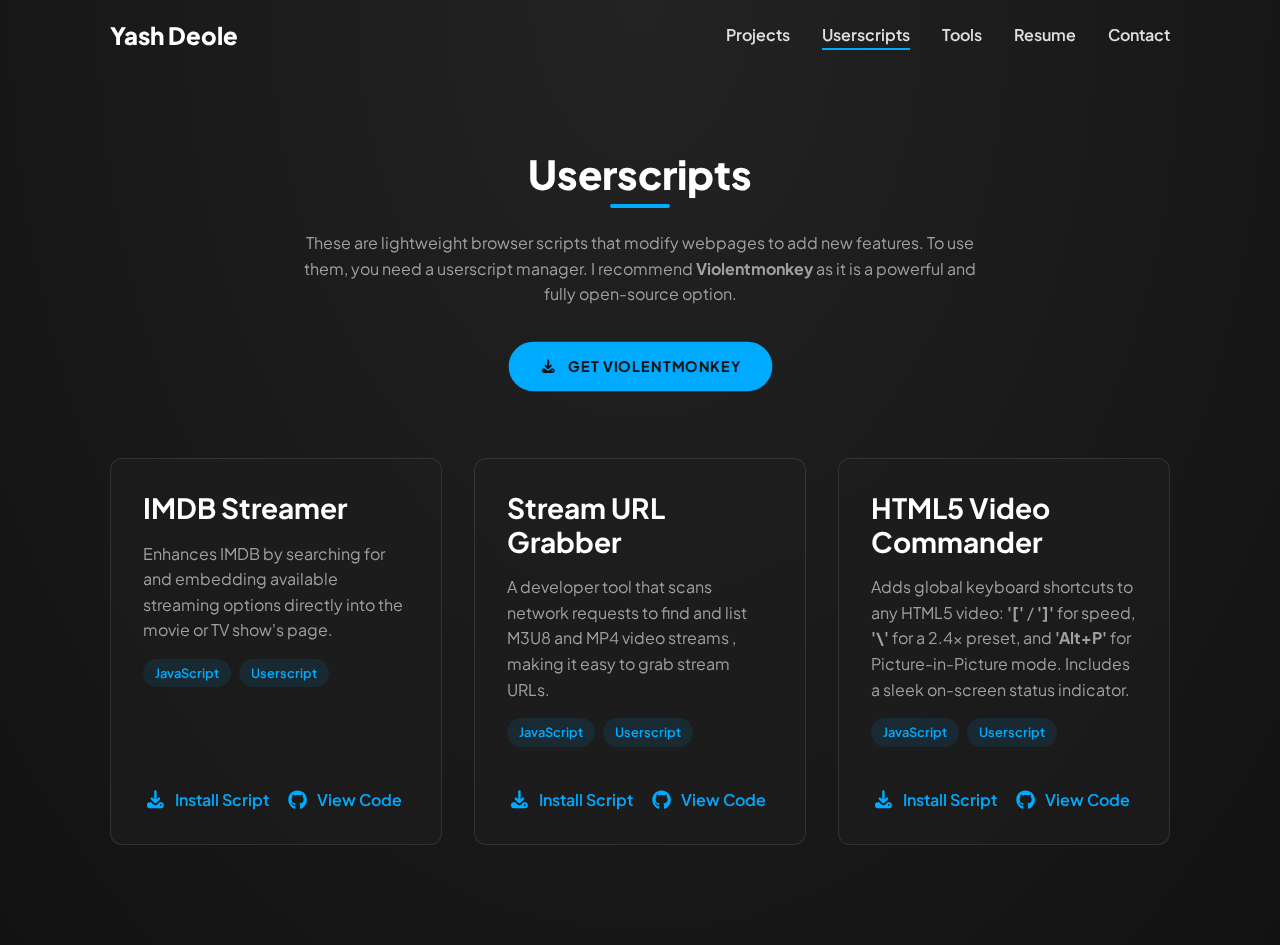
<file: userscripts.html>
<!-- userscripts.html -->
<!DOCTYPE html>
<html lang="en">
<head>
    <meta charset="UTF-8">
    <meta name="viewport" content="width=device-width, initial-scale=1.0">
    <title>Yash's Userscripts</title>
    <link rel="stylesheet" href="css/all.min.css">
    <link rel="stylesheet" href="css/style.css">
</head>
<body>
    <header class="header" id="header">
        <div class="container navbar">
            <a href="index.html" class="nav-logo">Yash Deole</a>
            <nav>
                <ul class="nav-links" id="nav-links">
                    <li><a href="index.html#projects" class="nav-link">Projects</a></li>
                    <li><a href="userscripts.html" class="nav-link active">Userscripts</a></li>
                    <li><a href="index.html#tools" class="nav-link">Tools</a></li>
                    <li><a href="index.html#resume" class="nav-link">Resume</a></li>
                    <li><a href="index.html#contact" class="nav-link">Contact</a></li>
                </ul>
            </nav>
            <button class="nav-toggle" id="nav-toggle" aria-label="Menu"><i class="fas fa-bars"></i></button>
        </div>
    </header>

    <main>
        <!-- This is a placeholder section to create space at the top -->
        <section style="padding-top: 150px; padding-bottom: 0;"></section>

        <section id="userscripts" style="padding-top: 0;">
            <div class="container">
                <h2 class="section-title animate-on-scroll">Userscripts</h2>
                
                <!-- === MODIFIED SECTION STARTS HERE === -->
                <div style="text-align: center; max-width: 700px; margin: -2rem auto 4rem auto;">
                    <p class="animate-on-scroll">These are lightweight browser scripts that modify webpages to add new features. To use them, you need a userscript manager. I recommend <strong>Violentmonkey</strong> as it is a powerful and fully open-source option.</p>
                    <a href="https://violentmonkey.github.io/" class="btn animate-on-scroll" target="_blank" rel="noopener noreferrer" style="transform: scale(0.9); margin-top: 1rem;">
                        <i class="fas fa-download" style="margin-right: 8px;"></i> Get Violentmonkey
                    </a>
                </div>
                <!-- === MODIFIED SECTION ENDS HERE === -->

                <div class="grid">
                    <div class="card animate-on-scroll">
                        <div class="card-content">
                            <div class="card-body">
                                <h3 class="card-title">IMDB Streamer</h3>
                                <p>Enhances IMDB by searching for and embedding available streaming options directly into the movie or TV show's page.</p>
                                <div class="card-tech"><span class="tech-badge">JavaScript</span><span class="tech-badge">Userscript</span></div>
                            </div>
                            <div class="card-links">
                                <a href="https://raw.githubusercontent.com/Yash5320/Userscripts/main/IMDB%20Streamer/imdb-streamer.user.js" class="card-link" target="_blank"><i class="fas fa-download"></i> Install Script</a>
                                <a href="https://github.com/Yash5320/Userscripts/blob/main/IMDB%20Streamer/imdb-streamer.user.js" class="card-link" target="_blank"><i class="fab fa-github"></i> View Code</a>
                            </div>
                        </div>
                    </div>

                    <div class="card animate-on-scroll">
                        <div class="card-content">
                            <div class="card-body">
                                <h3 class="card-title">Stream URL Grabber</h3>
                                <p>A developer tool that scans network requests to find and list M3U8 and MP4 video streams , making it easy to grab stream URLs.</p>
                                <div class="card-tech"><span class="tech-badge">JavaScript</span><span class="tech-badge">Userscript</span></div>
                            </div>
                            <div class="card-links">
                                <a href="https://raw.githubusercontent.com/Yash5320/Userscripts/main/M3U8_Finder/m3u8-finder.user.js" class="card-link" target="_blank"><i class="fas fa-download"></i> Install Script</a>
                                <a href="https://github.com/Yash5320/Userscripts/blob/main/M3U8_Finder/m3u8-finder.user.js" class="card-link" target="_blank"><i class="fab fa-github"></i> View Code</a>
                            </div>
                        </div>
                    </div>

		    <!-- === ADD THIS NEW CARD AFTER THE 'STREAM URL GRABBER' CARD === -->
<div class="card animate-on-scroll">
    <div class="card-content">
        <div class="card-body">
            <h3 class="card-title">HTML5 Video Commander</h3>
            <p>Adds global keyboard shortcuts to any HTML5 video: 
               <strong>'['</strong> / <strong>']'</strong> for speed, 
               <strong>'\'</strong> for a 2.4x preset, and 
               <strong>'Alt+P'</strong> for Picture-in-Picture mode. 
               Includes a sleek on-screen status indicator.</p>
            <div class="card-tech">
                <span class="tech-badge">JavaScript</span>
                <span class="tech-badge">Userscript</span>
            </div>
        </div>
        <div class="card-links">
            <!-- Ensure these links match your actual GitHub folder structure -->
            <a href="https://raw.githubusercontent.com/Yash5320/Userscripts/main/HTML5 Video Commander/html5-video-commander.user.js" class="card-link" target="_blank"><i class="fas fa-download"></i> Install Script</a>
            <a href="https://github.com/Yash5320/Userscripts/blob/main/HTML5 Video Commander/html5-video-commander.user.js" class="card-link" target="_blank"><i class="fab fa-github"></i> View Code</a>
        </div>
    </div>
</div>
                </div>
            </div>
        </section>
    </main>

    <a href="#" class="back-to-top" id="back-to-top" title="Back to Top"><i class="fas fa-arrow-up"></i></a>

    <!-- This page only needs the main, shared script -->
    <script src="js/main.js" defer></script>
</body>
</html>
</file>
<file: css/style.css>
/* css/style.css */

/* --- FONTS --- */
@font-face {
  font-display: swap;
  font-family: 'Plus Jakarta Sans';
  font-style: normal;
  font-weight: 400;
  src: url('../webfonts/plus-jakarta-sans-v12-latin-regular.woff2') format('woff2');
}
@font-face {
  font-display: swap;
  font-family: 'Plus Jakarta Sans';
  font-style: normal;
  font-weight: 500;
  src: url('../webfonts/plus-jakarta-sans-v12-latin-500.woff2') format('woff2');
}
@font-face {
  font-display: swap;
  font-family: 'Plus Jakarta Sans';
  font-style: normal;
  font-weight: 600;
  src: url('../webfonts/plus-jakarta-sans-v12-latin-600.woff2') format('woff2');
}
@font-face {
  font-display: swap;
  font-family: 'Plus Jakarta Sans';
  font-style: normal;
  font-weight: 700;
  src: url('../webfonts/plus-jakarta-sans-v12-latin-700.woff2') format('woff2');
}
@font-face {
  font-display: swap;
  font-family: 'Plus Jakarta Sans';
  font-style: normal;
  font-weight: 800;
  src: url('../webfonts/plus-jakarta-sans-v12-latin-800.woff2') format('woff2');
}

/* --- VARIABLES & RESET --- */
:root {
    --bg-color: #121212;
    --surface-color: #1e1e1e;
    --primary-color: #00aaff;
    --text-primary: #e0e0e0;
    --text-secondary: #a0a0a0;
    --card-bg: rgba(30, 30, 30, 0.6);
    --border-color: rgba(255, 255, 255, 0.1);
    --font-family: 'Plus Jakarta Sans', sans-serif;
}

*, *::before, *::after {
    box-sizing: border-box;
    margin: 0;
    padding: 0;
}

html {
    scroll-behavior: smooth;
}

body {
    background-color: var(--bg-color);
    background-image: radial-gradient(ellipse at top, #232323, var(--bg-color));
    color: var(--text-primary);
    font-family: var(--font-family);
    line-height: 1.6;
    -webkit-font-smoothing: antialiased;
    -moz-osx-font-smoothing: grayscale;
}

body.no-scroll {
    overflow: hidden;
}

body::-webkit-scrollbar {
    width: 8px;
}
body::-webkit-scrollbar-track {
    background: var(--bg-color);
}
body::-webkit-scrollbar-thumb {
    background-color: var(--primary-color);
    border-radius: 10px;
    border: 2px solid var(--bg-color);
}

/* --- TYPOGRAPHY --- */
h1, h2, h3, h4, h5, h6 {
    font-weight: 700;
    line-height: 1.2;
    margin-bottom: 1rem;
    color: #fff;
}
h1 { font-size: 3.5rem; }
h2 { font-size: 2.5rem; }
h3 { font-size: 1.75rem; }
p { margin-bottom: 1rem; color: var(--text-secondary); }
a { color: var(--primary-color); text-decoration: none; transition: color 0.3s ease; }
a:hover { color: #fff; }

/* --- LAYOUT --- */
.container {
    max-width: 1100px;
    margin: 0 auto;
    padding: 0 20px;
}
section {
    padding: 100px 0;
    overflow: hidden;
    perspective: 1000px;
}
.section-title {
    text-align: center;
    margin-bottom: 4rem;
    font-weight: 800;
    position: relative;
}
.section-title::after {
    content: '';
    position: absolute;
    bottom: -10px;
    left: 50%;
    transform: translateX(-50%);
    width: 60px;
    height: 4px;
    background-color: var(--primary-color);
    border-radius: 2px;
}

/* --- HEADER --- */
.header {
    position: fixed;
    top: 0;
    left: 0;
    width: 100%;
    padding: 1rem 0;
    z-index: 1000;
    transition: background-color 0.3s ease, box-shadow 0.3s ease, backdrop-filter 0.3s ease;
}
.header.scrolled {
    background-color: rgba(18, 18, 18, 0.8);
    backdrop-filter: blur(10px);
    box-shadow: 0 2px 10px rgba(0, 0, 0, 0.3);
}
.navbar {
    display: flex;
    justify-content: space-between;
    align-items: center;
}
.nav-logo {
    font-size: 1.5rem;
    font-weight: 800;
    color: #fff;
}
.nav-links {
    list-style: none;
    display: flex;
    gap: 2rem;
}
.nav-link {
    font-weight: 600;
    position: relative;
    color: var(--text-primary);
}
.nav-link::after {
    content: '';
    position: absolute;
    width: 0;
    height: 2px;
    bottom: -5px;
    left: 0;
    background-color: var(--primary-color);
    transition: width 0.3s ease;
}
.nav-link:hover::after, .nav-link.active::after {
    width: 100%;
}
.nav-toggle {
    display: none;
    background: none;
    border: none;
    color: #fff;
    font-size: 1.5rem;
    cursor: pointer;
    z-index: 1001;
}

/* --- HERO SECTION --- */
.hero {
    position: relative;
    min-height: 100vh;
    display: flex;
    align-items: center;
    text-align: center;
    background-color: #000;
    overflow: hidden;
}
#matrix-canvas {
    position: absolute;
    top: 0;
    left: 0;
    width: 100%;
    height: 100%;
    z-index: 1;
}
.hero-content {
    position: relative;
    z-index: 2;
    max-width: 800px;
    margin: 0 auto;
    background: rgba(18, 18, 18, 0.7);
    padding: 2.5rem;
    border-radius: 12px;
    backdrop-filter: blur(5px);
    border: 1px solid var(--border-color);
}
.hero h1 {
    color: #fff;
    margin-bottom: 0.5rem;
    text-shadow: 0 2px 10px rgba(0,0,0,0.5);
}
.hero-tagline {
    font-size: 1.5rem;
    font-weight: 500;
    color: var(--primary-color);
    margin-bottom: 2rem;
}

/* css/style.css */

/* --- PROJECTS CAROUSEL --- */
.projects-carousel {
    position: relative;
    /* KEY FIX: Set a max-width and center it. */
    /* This physically prevents a 4th card from ever fitting. */
    max-width: 1050px;
    margin: 0 auto; 
}

.carousel-arrow {
    position: absolute;
    top: 50%;
    transform: translateY(-50%);
    background-color: rgba(30, 30, 30, 0.7);
    border: 1px solid var(--border-color);
    color: var(--text-primary);
    width: 40px;
    height: 40px;
    border-radius: 50%;
    font-size: 1rem;
    cursor: pointer;
    z-index: 10;
    display: flex;
    align-items: center;
    justify-content: center;
    transition: background-color 0.3s ease, transform 0.3s ease, border-color 0.3s ease;
}

.carousel-arrow:hover {
    background-color: var(--primary-color);
    border-color: var(--primary-color);
    color: var(--bg-color);
    transform: translateY(-50%) scale(1.1);
}

.carousel-arrow.prev {
    /* Position arrow outside the slider area */
    left: -60px; 
}

.carousel-arrow.next {
    /* Position arrow outside the slider area */
    right: -60px; 
}

.carousel-arrow.disabled {
    opacity: 0.3;
    cursor: not-allowed;
    pointer-events: none;
}

.projects-slider {
    overflow: hidden;
    width: 100%;
Padding: 20px; 
}

.projects-track {
    display: flex;
    gap: 2rem;
    transition: transform 0.6s cubic-bezier(0.65, 0, 0.35, 1);
}

#projects .card {
    flex: 0 0 calc((100% / 3) - (4rem / 3));
    min-width: 290px;
}



/* --- RESPONSIVE ADJUSTMENTS for Carousel --- */
@media (max-width: 1200px) {
    .projects-carousel {
        /* On smaller screens, allow the carousel to be closer to the edges */
        margin: 0 40px;
    }
    .carousel-arrow.prev {
        left: -50px; 
    }
    .carousel-arrow.next {
        right: -50px; 
    }
}

@media (max-width: 1024px) {
    #projects .card {
        flex: 0 0 calc((100% / 2) - (2rem / 2));
    }
}

@media (max-width: 768px) {
    #projects .card {
        flex: 0 0 100%;
    }
    .projects-carousel {
        /* Allow arrows to sit closer on mobile */
        margin: 0 25px;
    }
    .carousel-arrow.prev {
        left: -35px;
    }
    .carousel-arrow.next {
        right: -35px;
    }
}
/* css/style.css */

/* --- CARDS & GRID --- */
.grid {
    display: grid;
    grid-template-columns: repeat(auto-fit, minmax(290px, 1fr));
    gap: 2rem;
}

.card {
    background-color: var(--card-bg);
    border: 1px solid var(--border-color);
    border-radius: 12px;
    backdrop-filter: blur(10px);
    padding: 2rem;
    position: relative;
    /* KEY FIX 1: Re-add overflow: hidden to clip the ribbon */
    overflow: hidden; 
    /* The card itself is now a 3D space for its children */
    transform-style: preserve-3d;
    /* Only transition effects that apply directly to the card */
    transition: box-shadow 0.3s ease, border-color 0.3s ease;
}

.card-badge {
    /* KEY FIX 2: Precise positioning and styling for the ribbon */
    position: absolute;
    top: 18px;
    right: -30px;
    width: 120px;
    padding: 5px 10px;
    background-color: var(--primary-color);
    color: var(--bg-color);
    font-size: 0.8rem;
    font-weight: 700;
    letter-spacing: 0.05em;
    text-align: center;
    text-transform: uppercase;
    transform: rotate(45deg);
    z-index: 2; /* Sits above content but below the radial gradient */
    box-shadow: 0 2px 5px rgba(0,0,0,0.3);
}

.card::before {
    content: '';
    position: absolute;
    top: 0; left: 0;
    width: 100%; height: 100%;
    background: radial-gradient(300px circle at var(--mouse-x) var(--mouse-y), rgba(255, 255, 255, 0.07), transparent 80%);
    opacity: 0;
    transition: opacity 0.4s ease;
    pointer-events: none;
    z-index: 3; /* Radial gradient goes on top of everything */
}

.card:hover {
    border-color: var(--border-color);
    box-shadow: 0 10px 40px rgba(0, 170, 255, 0.2), 0 0 0 2px var(--primary-color) inset;
}

.card:hover::before {
    opacity: 1;
}

.card-content {
    /* This inner element now handles the 3D transform */
    transform: translateZ(25px);
    display: flex;
    flex-direction: column;
    height: 100%;
    /* Add a transition for the tilt effect */
    transition: transform 0.2s ease-out;
}

.card-title { color: #fff; transform: translateZ(20px); }
.card-body { flex-grow: 1; }
.card-tech {
    display: flex;
    flex-wrap: wrap;
    gap: 0.5rem;
    margin: 1rem 0;
    transform: translateZ(15px);
}
.tech-badge {
    background-color: rgba(0, 170, 255, 0.1);
    color: var(--primary-color);
    padding: 0.25rem 0.75rem;
    border-radius: 20px;
    font-size: 0.8rem;
    font-weight: 600;
}
.card-links {
    margin-top: 1.5rem;
    display: flex;
    gap: 1rem;
    transform: translateZ(10px);
}
.card-link { display: inline-flex; align-items: center; gap: 0.5rem; font-weight: 600; }
.card-link i { font-size: 1.2rem; }

/* --- OTHER SECTIONS (Resume, Fitness, Contact) --- */
.resume-content { max-width: 800px; margin: 0 auto; text-align: center; }
.btn {
    display: inline-block;
    background-color: var(--primary-color);
    color: var(--bg-color);
    padding: 0.8rem 2rem;
    border-radius: 50px;
    font-weight: 700;
    text-transform: uppercase;
    letter-spacing: 1px;
    transition: transform 0.3s ease, box-shadow 0.3s ease, background-color 0.3s ease;
    border: 2px solid var(--primary-color);
}
.btn:hover {
    transform: translateY(-5px) scale(1.05);
    box-shadow: 0 10px 25px rgba(0, 170, 255, 0.3);
    background-color: #33bbff;
    color: var(--bg-color);
}
.email-link {
    display: inline-block;
    margin-top: 1.5rem;
    color: var(--text-secondary);
    font-size: 1rem;
    letter-spacing: 1px;
    transition: color 0.3s ease;
}

.email-link:hover {
    color: var(--primary-color);
}
.resume-highlights { display: grid; grid-template-columns: repeat(auto-fit, minmax(250px, 1fr)); gap: 2rem; margin-top: 4rem; text-align: left; }
.highlight-item h4 { color: var(--primary-color); margin-bottom: 0.5rem; }
.highlight-item i { margin-right: 0.5rem; }

.fitness-grid { display: grid; grid-template-columns: 1fr 1fr; gap: 3rem; align-items: center; }
.fitness-gallery { position: relative; width: 100%; aspect-ratio: 1 / 1; border-radius: 12px; overflow: hidden; box-shadow: 0 10px 30px rgba(0,0,0,0.5); transform: translateZ(0); }
.fitness-slide { position: absolute; width: 100%; height: 100%; background-size: cover; background-position: center; clip-path: polygon(0 0, 0 0, 0 100%, 0 100%); transition: clip-path 1.2s cubic-bezier(0.77, 0, 0.175, 1); z-index: 1; }
.fitness-slide.visible { clip-path: polygon(0 0, 100% 0, 100% 100%, 0% 100%); z-index: 2; }
.fitness-slide.is-transitioning { clip-path: polygon(0 0, 100% 0, 100% 100%, 0% 100%); }

.contact-content { max-width: 600px; margin: 0 auto; text-align: center; }
.social-links { margin-top: 2rem; display: flex; justify-content: center; gap: 2rem; }
.social-link { font-size: 2.5rem; color: var(--text-secondary); transition: transform 0.3s ease, color 0.3s ease; }
.social-link:hover { color: var(--primary-color); transform: scale(1.2) translateY(-5px); }

/* --- FOOTER & UTILITIES --- */
footer { text-align: center; padding: 2rem 0; border-top: 1px solid var(--border-color); color: var(--text-secondary); }
.back-to-top { position: fixed; bottom: 20px; right: 20px; background-color: var(--primary-color); color: #fff; width: 40px; height: 40px; border-radius: 50%; display: flex; align-items: center; justify-content: center; font-size: 1.2rem; z-index: 100; opacity: 0; visibility: hidden; transform: translateY(20px); transition: opacity 0.3s ease, visibility 0.3s ease, transform 0.3s ease; }
.back-to-top.visible { opacity: 1; visibility: visible; transform: translateY(0); }
.back-to-top:hover { background-color: #33bbff; color: #fff; }

/* --- ANIMATIONS --- */
.animate-on-scroll { opacity: 0; transform: translateY(50px) rotateX(-20deg); transition: opacity 0.8s ease-out, transform 0.8s cubic-bezier(0.23, 1, 0.32, 1); }
.animate-on-scroll.is-visible { opacity: 1; transform: translateY(0) rotateX(0); }

.glitch {
  position: relative;
  display: inline-block;
  font-weight: bold;
  color: #fff;
  letter-spacing: 3px;
  animation: glitch-skew 2s infinite linear alternate-reverse;
}
.glitch::before, .glitch::after {
  content: attr(data-text);
  position: absolute;
  top: 0; left: 0; width: 100%; height: 100%;
}
.glitch::before {
  left: 2px;
  text-shadow: -2px 0 var(--primary-color);
  clip-path: polygon(0 0, 100% 0, 100% 45%, 0 45%);
  animation: glitch-anim1 2s infinite linear alternate-reverse;
}
.glitch::after {
  left: -2px;
  text-shadow: 2px 0 var(--text-secondary);
  clip-path: polygon(0 65%, 100% 65%, 100% 100%, 0 100%);
  animation: glitch-anim2 3s infinite linear alternate-reverse;
}

@keyframes glitch-anim1 {
  0% { clip-path: polygon(0 15%, 100% 15%, 100% 30%, 0 30%); }
  20% { clip-path: polygon(0 40%, 100% 40%, 100% 50%, 0 50%); }
  40% { clip-path: polygon(0 2%, 100% 2%, 100% 18%, 0 18%); }
  60% { clip-path: polygon(0 60%, 100% 60%, 100% 70%, 0 70%); }
  80% { clip-path: polygon(0 80%, 100% 80%, 100% 95%, 0 95%); }
  100% { clip-path: polygon(0 55%, 100% 55%, 100% 65%, 0 65%); }
}
@keyframes glitch-anim2 {
  0% { clip-path: polygon(0 75%, 100% 75%, 100% 100%, 0 100%); }
  20% { clip-path: polygon(0 5%, 100% 5%, 100% 25%, 0 25%); }
  40% { clip-path: polygon(0 45%, 100% 45%, 100% 55%, 0 55%); }
  60% { clip-path: polygon(0 85%, 100% 85%, 100% 99%, 0 99%); }
  80% { clip-path: polygon(0 40%, 100% 40%, 100% 60%, 0 60%); }
  100% { clip-path: polygon(0 20%, 100% 20%, 100% 35%, 0 35%); }
}
@keyframes glitch-skew {
    0% { transform: skewX(0); }
    95% { transform: skewX(0); }
    96% { transform: skewX(10deg); }
    97% { transform: skewX(0); }
    98% { transform: skewX(-10deg); }
    99% { transform: skewX(0); }
    100% { transform: skewX(0); }
}

/* --- RESPONSIVE DESIGN --- */
@media (max-width: 900px) {
    .fitness-grid { 
        grid-template-columns: 1fr; 
        gap: 2rem; 
    }
    .fitness-gallery { 
        order: -1; 
        margin-bottom: 2rem; 
    }
}
@media (max-width: 768px) {
    h1 { font-size: 2.5rem; }
    h2 { font-size: 2rem; }
    section { padding: 80px 0; }
    
    .nav-toggle { display: block; }
    .nav-links { 
        position: fixed; 
        top: 0; 
        right: -100%; 
        width: 70%; 
        max-width: 300px;
        height: 100vh; 
        background-color: var(--surface-color); 
        flex-direction: column; 
        justify-content: center; 
        align-items: center; 
        transition: right 0.4s ease-in-out; 
        box-shadow: -5px 0 15px rgba(0,0,0,0.2); 
    }
    .nav-links.active { right: 0; }
}
@media (max-width: 480px) {
    h1 { font-size: 2.2rem; }
    h2 { font-size: 1.8rem; }
    section { padding: 60px 0; }
    .container { padding: 0 15px; }
}

/* --- ENHANCED GRID RESUME --- */

.resume-header-centered {
    display: flex;
    flex-direction: column;
    align-items: center;
    text-align: center;
    margin-bottom: 2.5rem;
}
.resume-header-centered .section-title {
    margin-bottom: 2rem; /* Reduced from 4rem */
}
/* Ensure the button has proper spacing below the underlined title */
.resume-header-centered .btn-pdf-link {
    margin-top: 0.5rem; /* Space below the underline */
    background-color: var(--primary-color);
    color: #fff;
    padding: 0.7rem 1.6rem;
    border-radius: 50px;
    font-size: 0.75rem;
    font-weight: 700;
    letter-spacing: 0.05rem;
    transition: all 0.3s ease;
    display: inline-flex;
    align-items: center;
    gap: 8px;
}

.resume-header-centered .btn-pdf-link:hover {
    transform: translateY(-3px);
    box-shadow: 0 5px 15px rgba(0, 170, 255, 0.3);
    background-color: #33bbff;
}

.resume-top-bar {
    display: flex;
    justify-content: space-between;
    align-items: center; /* Centers button with title */
    margin-bottom: 3rem;
    padding-bottom: 0.5rem;
    border-bottom: 1px solid var(--border-color);
}

.section-title-main {
    font-size: 2.2rem;
    margin: 0;
    font-weight: 800;
}


.resume-grid {
    display: grid;
    grid-template-columns: 1fr 1fr;
    gap: 1rem;
    margin-bottom: 1rem;
    text-align: left; /* Keep the list items left-aligned for readability */
}
.col-heading {
    color: var(--primary-color);
    font-size: 1.2rem;
    margin-bottom: 1.5rem;
    text-transform: uppercase;
    letter-spacing: 0.1rem;
}

.entry-item {
    display: flex;
    align-items: center;
    gap: 1rem;
    margin-bottom: 1.2rem;
}

.entry-icon {
    color: var(--primary-color);
    width: 1.2rem;
    text-align: center;
}

.entry-content {
    display: flex;
    justify-content: space-between;
    flex-grow: 1;
    align-items: baseline;
    border-bottom: 1px solid rgba(255,255,255,0.05);
    padding-bottom: 0.4rem;
}

.entry-title { color: #fff; font-weight: 700; font-size: 0.95rem; }
.entry-loc { color: var(--text-secondary); font-weight: 400; }
.entry-date { color: var(--text-secondary); font-size: 0.85rem; font-variant-numeric: tabular-nums; }

/* --- SKILLS CHIPS --- */
.skills-four-col {
    display: grid;
    grid-template-columns: repeat(4, 1fr);
    gap: 1.5rem;
}

.skill-group h4 {
    font-size: 0.85rem;
    color: var(--text-secondary);
    margin-bottom: 1rem;
    border-left: 2px solid var(--primary-color);
    padding-left: 8px;
}

.chip-container {
    display: flex;
    flex-wrap: wrap;
    gap: 0.4rem;
}

.chip-container span {
    background: rgba(0, 170, 255, 0.1);
    border: 1px solid rgba(0, 170, 255, 0.2);
    color: #fff;
    padding: 3px 8px;
    border-radius: 4px;
    font-size: 0.75rem;
    white-space: nowrap;
}

/* Responsive Scaling */
@media (max-width: 992px) {
    .resume-grid, .skills-four-col { grid-template-columns: 1fr 1fr; gap: 2rem; }
}

@media (max-width: 600px) {
    .resume-grid, .skills-four-col { grid-template-columns: 1fr; }
    .resume-top-bar { flex-direction: column; gap: 1.5rem; text-align: center; }
}
</file>
